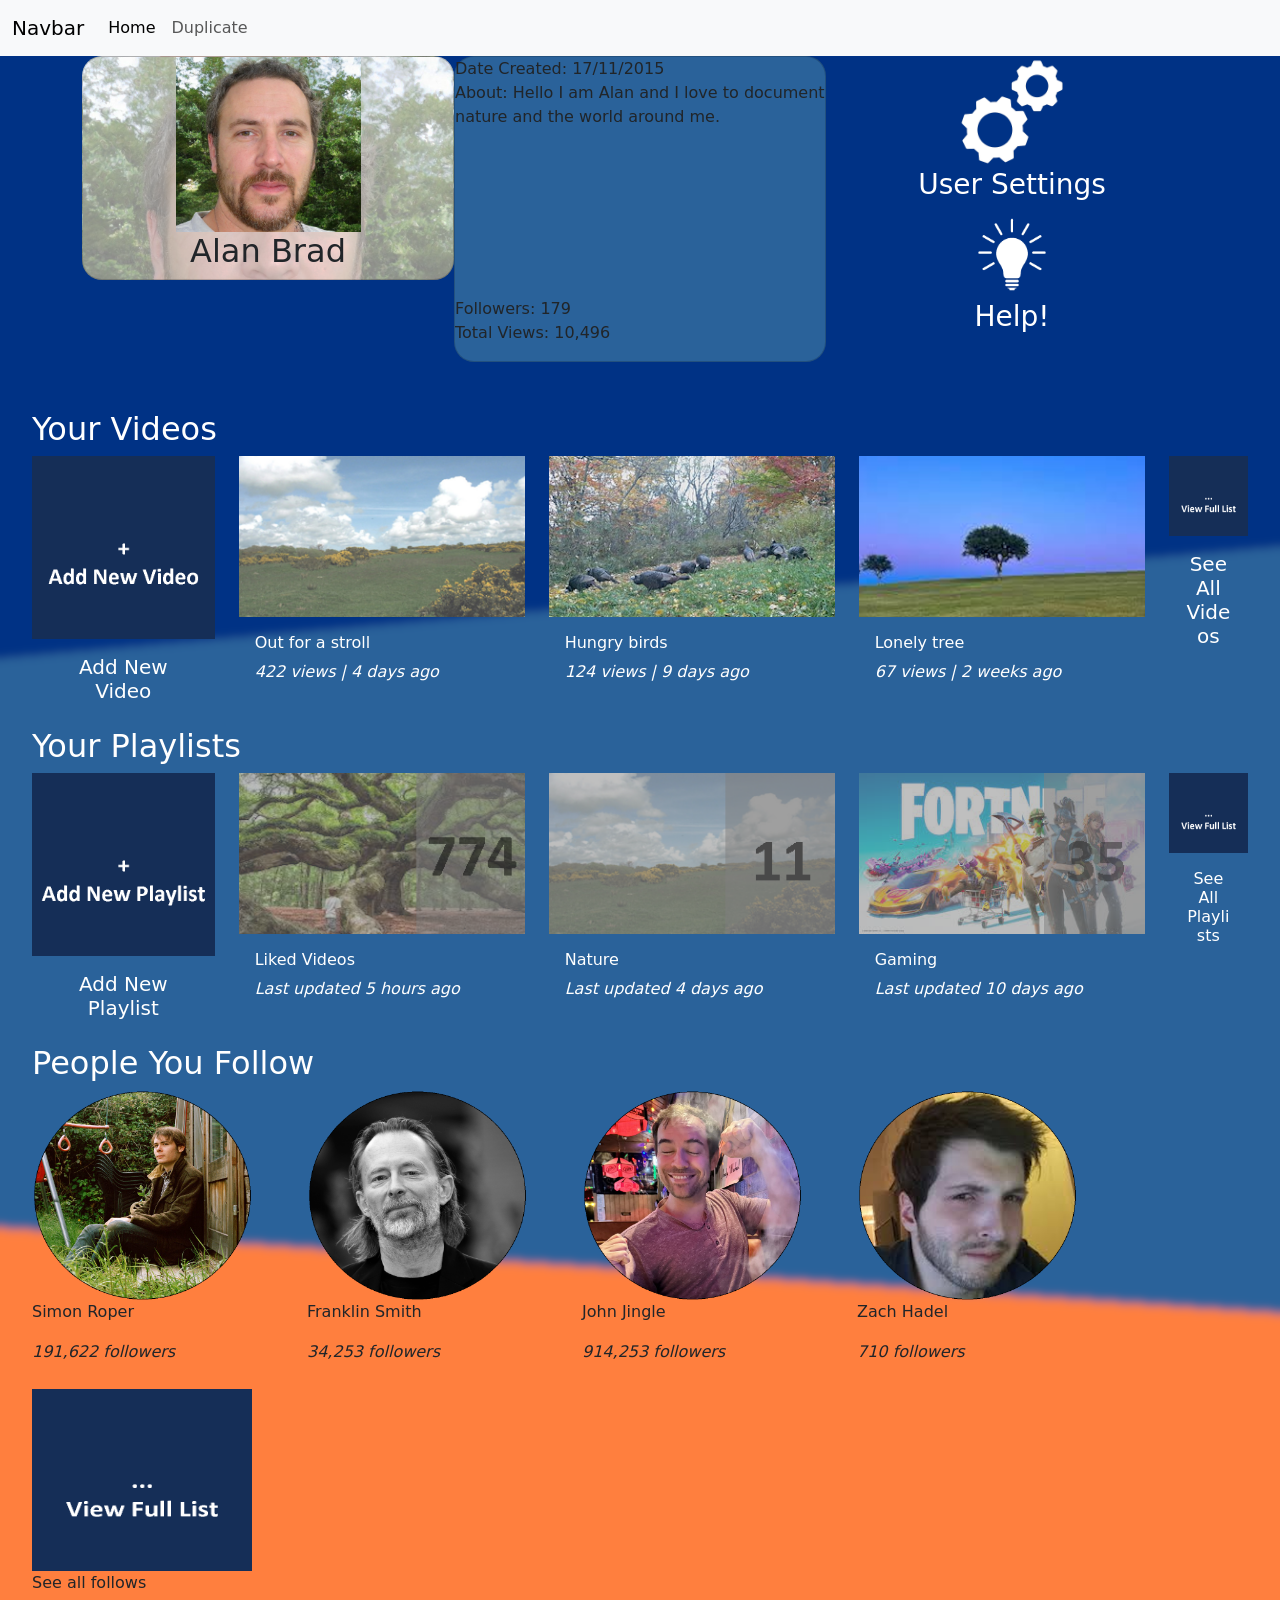
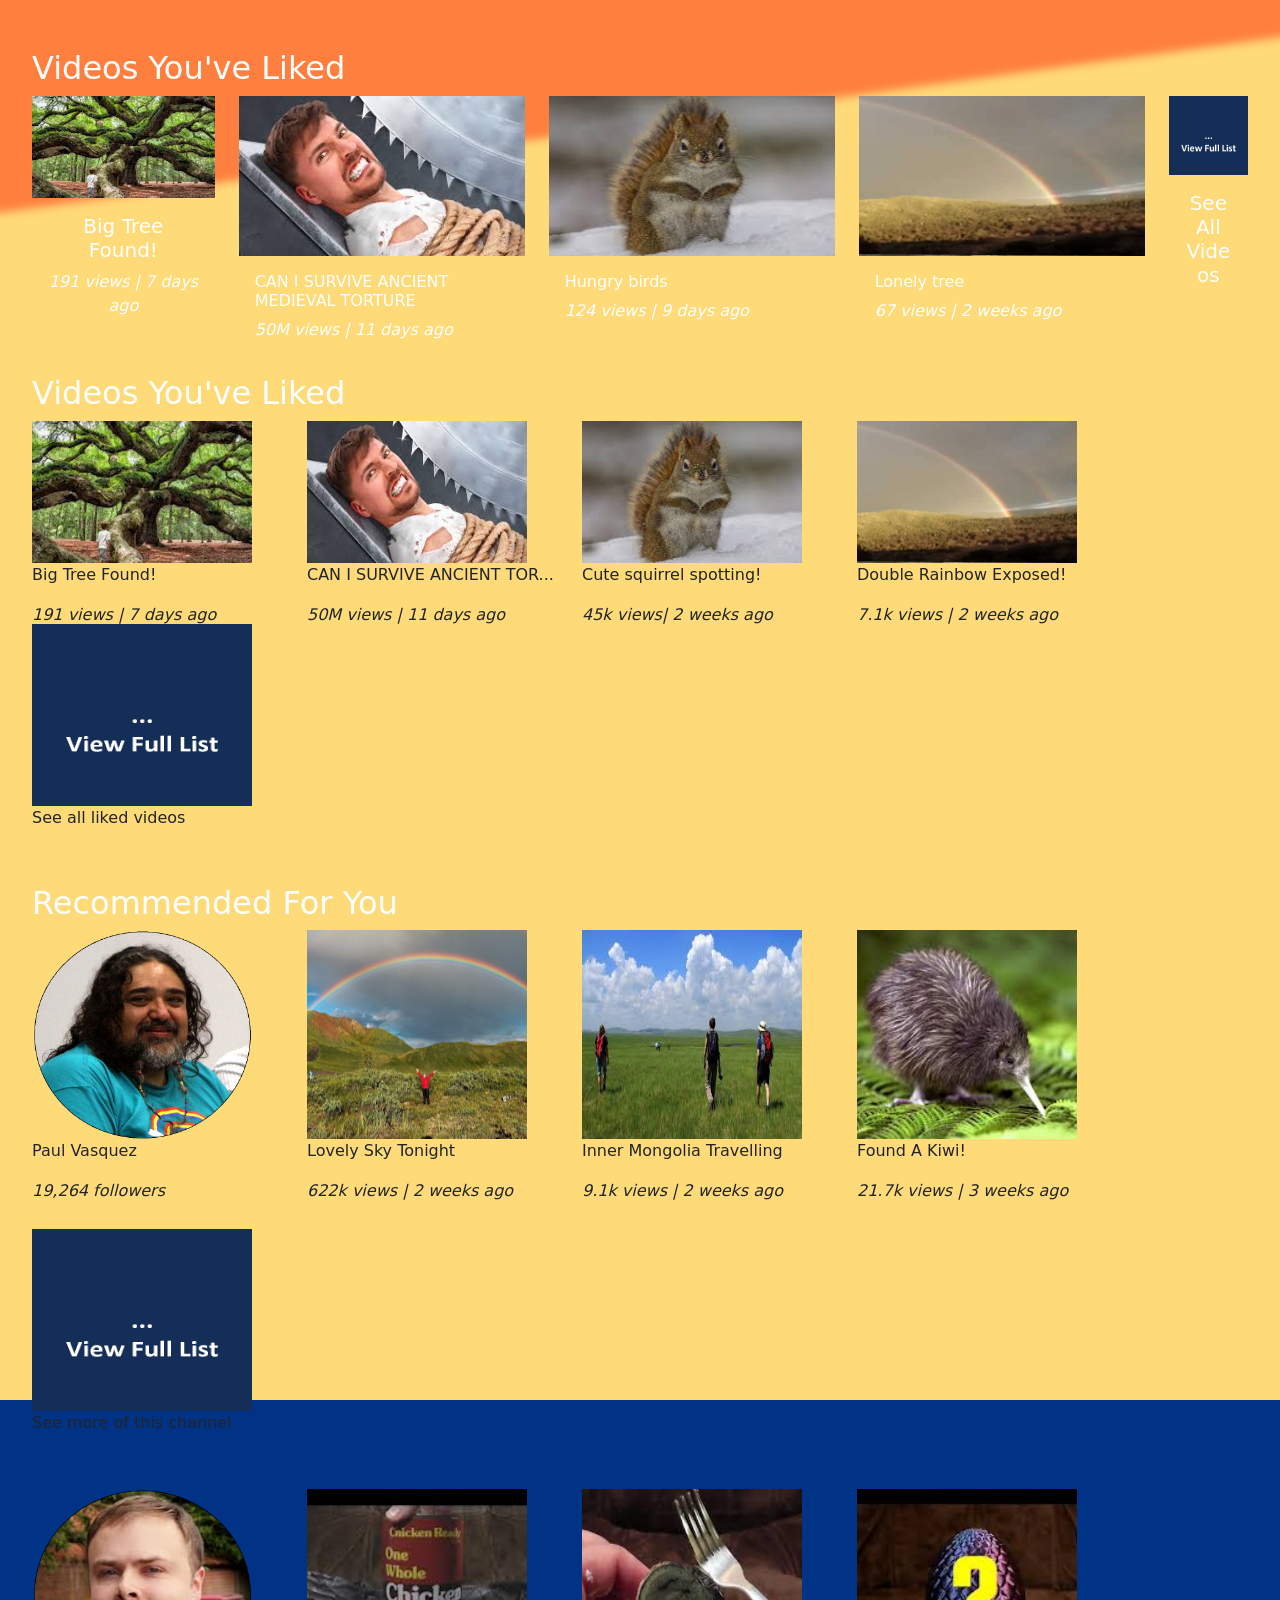
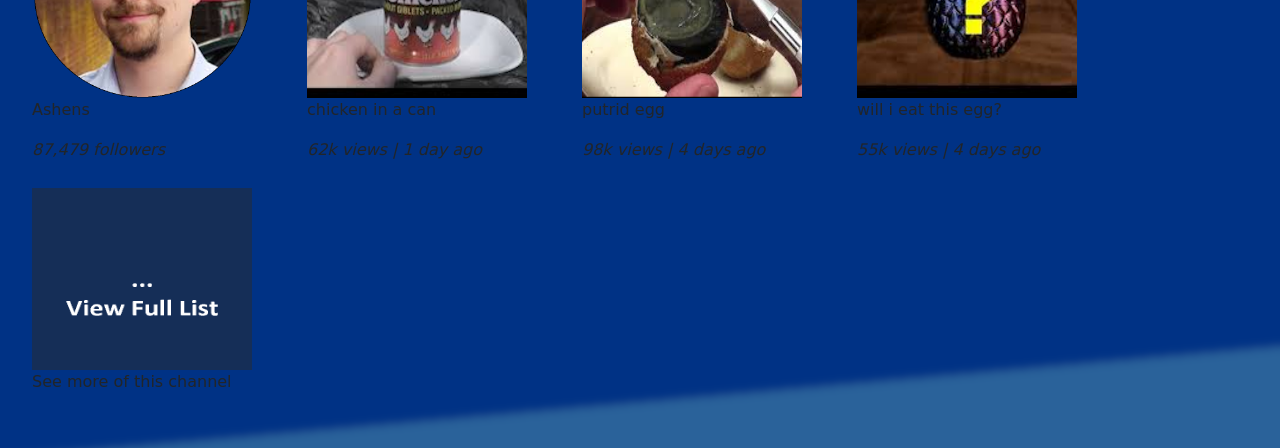
<file: James/index.html>
<!DOCTYPE html>
<html lang="en">
    <meta name="viewport" content="width=device-width, initial-scale=1.0">
    <head>
        <title>Alan Brad's Channel</title>
        <link rel="stylesheet" href="style.css">
        <link rel="stylesheet" href="https://cdn.jsdelivr.net/npm/bootstrap@5.3.8/dist/css/bootstrap.min.css">
        <script src="https://cdn.jsdelivr.net/npm/bootstrap@5.3.8/dist/js/bootstrap.bundle.min.js" defer></script>
    </head>
    <body>

        <nav class="navbar navbar-expand-lg bg-body-tertiary">
        <div class="container-fluid">
            <a class="navbar-brand" href="#">Navbar</a>
            <button class="navbar-toggler"
                    type="button"
                    data-bs-toggle="collapse"
                    data-bs-target="#navbarNavAltMarkup"
                    aria-controls="navbarNavAltMarkup"
                    aria-expanded="false"
                    aria-label="Toggle navigation">
            <span class="navbar-toggler-icon"></span>
            </button>
            <div class="collapse navbar-collapse" id="navbarNavAltMarkup">
                <div class="navbar-nav">
                    <a class="nav-link active" aria-current="page" href="../websitelafosse/index.html">Home</a>
                    <a class="nav-link" href="index.html" target="_blank">Duplicate</a>
                </div>
            </div>
        </div>
    </nav>

        <header>

            <div class="container">
                <div class="row row-cols-1 row-cols-md-3 g-0">
                    <div class="col-sm-3">
                        <div class="card" id="UserFace">
                            <img src="Images/ProfilePic.jpg" alt="Profile" style="height: 50%; width: 50%;" class="mx-auto">
                            <h2>Alan Brad</h2>
                        </div>
                    </div>
                    <div class="col-sm-6">
                        <div class="card" id="about">
                            <p>
                            Date Created: 17/11/2015
                            <br>
                            About: Hello I am Alan and I love to document nature and the world around me.
                            <br><br><br><br><br><br><br><br>
                            Followers: 179 <br> Total Views: 10,496
                            </p>
                        </div>
                    </div>
                    <div class="col-sm-3">
                        <div class="card text-white bg-transparent border-0 settings">
                            <img src="Images/Settings Cog.png" alt="Settings Logo" style="height:15%; width:30%;" class="mx-auto">
                            <h3>User Settings</h3>
                            <img src="Images/Help.png" alt="HelpImage" style="height: 15%; width: 30%;" class="mx-auto">
                            <h3>Help!</h3>
                        </div>
                    </div>
                </div>
            </div>

       
        </header>

        <br><br>

        <section>

        
        
        <h2 style="color: white;">Your Videos</h2>
        <div class="card-group Posted">
            <div class="row g-4">

                <div class="col-md-2">
                    <div class="card text-white border-0 bg-transparent">
                        <img src="Images/addnew.png" alt="New Vid" style="height:100%;width: 100%;">
                        <div class="card-body settings">
                            <h5>Add New Video</h5>
                        </div>
                    </div>  
                </div>

                <div class="col-md-3">
                    <div class="card text-white bg-transparent border-0">
                        <img src="Images/yourvid1.png" alt="Vid1" style="height:100%; width:100%;">
                        <div class="card-body">
                            <h6>Out for a stroll</h6>
                            <p><i>422 views | 4 days ago</i></p>
                        </div>
                    </div>
                </div>

                <div class="col-md-3">
                    <div class="card text-white bg-transparent border-0">
                        <img src="Images/yourvid2.png" alt="Vid2" style="height:100%; width:100%;">
                        <div class="card-body">
                            <h6>Hungry birds</h6>
                            <p><i>124 views | 9 days ago</i></p>
                        </div>
                    </div>
                </div>

                <div class="col-md-3">
                    <div class="card text-white bg-transparent border-0">
                        <img src="Images/yourvid3.png" alt="Vid3" style="height:100%; width:100%;">
                        <div class="card-body">
                            <h6>Lonely tree</h6>
                            <p><i>67 views | 2 weeks ago</i></p>
                        </div>
                    </div>
                </div>

                <div class="col-md-1">
                    <div class="card text-white bg-transparent border-0">
                        <img src="Images/seeAll.png" alt="Vid4" style="height:100%; width:100%;">
                        <div class="card-body settings">
                            <h5>See All Videos</h5>
                        </div>
                    </div>
                </div>                

            </div>
        </div>


        <h2 style="color: white;">Your Playlists</h2>
        <div class="card-group Posted">
            <div class="row g-4">

                <div class="col-md-2">
                    <div class="card text-white bg-transparent border-0">
                        <img src="Images/addnew2.png" alt="New Playlist" style="height:100%;width: 100%;">
                        <div class="card-body settings">
                            <h5>Add New Playlist</h5>
                        </div>
                    </div>  
                </div>

                <div class="col-md-3">
                    <div class="card text-white bg-transparent border-0">
                        <img src="Images/playlist2.png" alt="playlist 1" style="height:100%; width:100%;">
                        <div class="card-body">
                            <h6>Liked Videos</h6>
                            <p><i>Last updated 5 hours ago</i></p>
                        </div>
                    </div>
                </div>

                <div class="col-md-3">
                    <div class="card text-white bg-transparent border-0">
                        <img src="Images/playlist1.png" alt="playlist 2" style="height:100%; width:100%;">
                        <div class="card-body">
                            <h6>Nature</h6>
                            <p><i>Last updated 4 days ago</i></p>
                        </div>
                    </div>
                </div>

                <div class="col-md-3">
                    <div class="card text-white bg-transparent border-0">
                        <img src="Images/playlist3.png" alt="playlist 2" style="height:100%; width:100%;">
                        <div class="card-body">
                            <h6> Gaming</h6>
                            <p><i>Last updated 10 days ago</i></p>
                        </div>
                    </div>
                </div>

                <div class="col-md-1">
                    <div class="card text-white bg-transparent border-0">
                        <img src="Images/seeAll.png" alt="Vid4" style="height:100%; width:100%;">
                        <div class="card-body settings">
                            
                            <h6>See All Playlists</h6>
                        </div>
                    </div>
                </div>                

            </div>
        </div>


        <h2 style="color: white;">People You Follow</h2>
        <div class="flex-container" class="PostedVideos">
            <div>
                <img src="Images/followed1.png" alt="account1" style="height:70%; width:80%;">
                <p>Simon Roper</p>
                <p><i>191,622 followers</i></p>
            </div>
            <div>
                <img src="Images/followed2.png" alt="account2" style="height:70%; width:80%;">
                <p>Franklin Smith</p>
                <p><i>34,253 followers</i></p>
            </div>
            <div>
                <img src="Images/followed3.png" alt="account3" style="height:70%; width:80%;">
                <p>John Jingle</p>
                <p><i>914,253 followers</i></p>
            </div>
            <div>
                <img src="Images/followed4.png" alt="account4" style="height:70%; width:80%;">
                <p>Zach Hadel</p>
                <p><i>710 followers</i></p>
            </div>
            <div>
                <img src="Images/seeAll.png" alt="account5" style="height:70%; width:80%;">
                <p>See all follows</p>
            </div>
        </div>




               <h2 style="color: white;">Videos You've Liked</h2>
        <div class="card-group Posted">
            <div class="row g-4">

                <div class="col-md-2">
                    <div class="card text-white border-0 bg-transparent">
                        <img src="Images/liked1.png" alt="New Vid" style="height:100%;width: 100%;">
                        <div class="card-body settings">
                            <h5>Big Tree Found!</h5>
                            <p><i>191 views | 7 days ago</i></p>
                        </div>
                    </div>  
                </div>

                <div class="col-md-3">
                    <div class="card text-white bg-transparent border-0">
                        <img src="Images/liked2.png" alt="Vid1" style="height:100%; width:100%;">
                        <div class="card-body">
                            <h6>CAN I SURVIVE ANCIENT MEDIEVAL TORTURE</h6>
                            <p><i>50M views | 11 days ago</i></p>
                        </div>
                    </div>
                </div>

                <div class="col-md-3">
                    <div class="card text-white bg-transparent border-0">
                        <img src="Images/liked3.png" alt="Vid2" style="height:100%; width:100%;">
                        <div class="card-body">
                            <h6>Hungry birds</h6>
                            <p><i>124 views | 9 days ago</i></p>
                        </div>
                    </div>
                </div>

                <div class="col-md-3">
                    <div class="card text-white bg-transparent border-0">
                        <img src="Images/liked4.png" alt="Vid3" style="height:100%; width:100%;">
                        <div class="card-body">
                            <h6>Lonely tree</h6>
                            <p><i>67 views | 2 weeks ago</i></p>
                        </div>
                    </div>
                </div>

                <div class="col-md-1">
                    <div class="card text-white bg-transparent border-0">
                        <img src="Images/seeAll.png" alt="Vid4" style="height:100%; width:100%;">
                        <div class="card-body settings">
                            <h5>See All Videos</h5>
                        </div>
                    </div>
                </div>                

            </div>
        </div>




        <h2 style="color: white;">Videos You've Liked</h2>
        <div class="flex-container" class="PostedVideos">
            <div>
                <img src="Images/liked1.png" alt="liked1" style="height:70%; width:80%;">
                <p>Big Tree Found!</p>
                <p><i>191 views | 7 days ago</i></p>
            </div>
            <div>
                <img src="Images/liked2.png" alt="liked2" style="height:70%; width:80%;">
                <p>CAN I SURVIVE ANCIENT TOR...</p>
                <p><i>50M views | 11 days ago</i></p>
            </div>
            <div>
                <img src="Images/liked3.png" alt="liked3" style="height:70%; width:80%;">
                <p>Cute squirrel spotting!</p>
                <p><i>45k views| 2 weeks ago</i></p>
            </div>
            <div>
                <img src="Images/liked4.png" alt="liked4" style="height:70%; width:80%;">
                <p>Double Rainbow Exposed!</p>
                <p><i>7.1k views | 2 weeks ago</i></p>
            </div>
            <div>
                <img src="Images/seeAll.png" alt="liked5" style="height:70%; width:80%;">
                <p>See all liked videos</p>
            </div>
        </div>

        <h2 style="color: white;">Recommended For You</h2>
        <div class="flex-container">
            <div>
                <img src="Images/followed5.png" alt="account5" style="height:70%; width:80%;">
                <p>Paul Vasquez</p>
                <p><i>19,264 followers</i></p>
            </div>
            <div>
                <img src="Images/recommended1.png" alt="recommended1" style="height:70%; width:80%;">
                <p>Lovely Sky Tonight</p>
                <p><i>622k views | 2 weeks ago</i></p>
            </div>
            <div>
                <img src="Images/recommended2.png" alt="recommended2" style="height:70%; width:80%;">
                <p>Inner Mongolia Travelling</p>
                <p><i>9.1k views | 2 weeks ago</i></p>
            </div>
            <div>
                <img src="Images/recommended3.png" alt="recommended3" style="height:70%; width:80%;">
                <p>Found A Kiwi!</p>
                <p><i>21.7k views | 3 weeks ago</i></p>
            </div>
            <div>
                <img src="Images/seeAll.png" alt="seemore1" style="height:70%; width:80%;">
                <p>See more of this channel</p>
            </div>
        </div>

        <div class="flex-container">
            <div>
                <img src="Images/followed6.png" alt="account6" style="height:70%; width:80%;">
                <p>Ashens</p>
                <p><i>87,479 followers</i></p>
            </div>
            <div>
                <img src="Images/recommended4.png" alt="recommended4" style="height:70%; width:80%;">
                <p>chicken in a can</p>
                <p><i>62k views | 1 day ago</i></p>
            </div>
            <div>
                <img src="Images/recommended5.png" alt="recommended5" style="height:70%; width:80%;">
                <p>putrid egg</p>
                <p><i>98k views | 4 days ago</i></p>
            </div>
            <div>
                <img src="Images/recommended6.png" alt="recommended6" style="height:70%; width:80%;">
                <p>will i eat this egg?</p>
                <p><i>55k views | 4 days ago</i></p>
            </div>
            <div>
                <img src="Images/seeAll.png" alt="account5" style="height:70%; width:80%;">
                <p>See more of this channel</p>
            </div>
        </div>
    
    </section>
    </body>
</html>
</file>
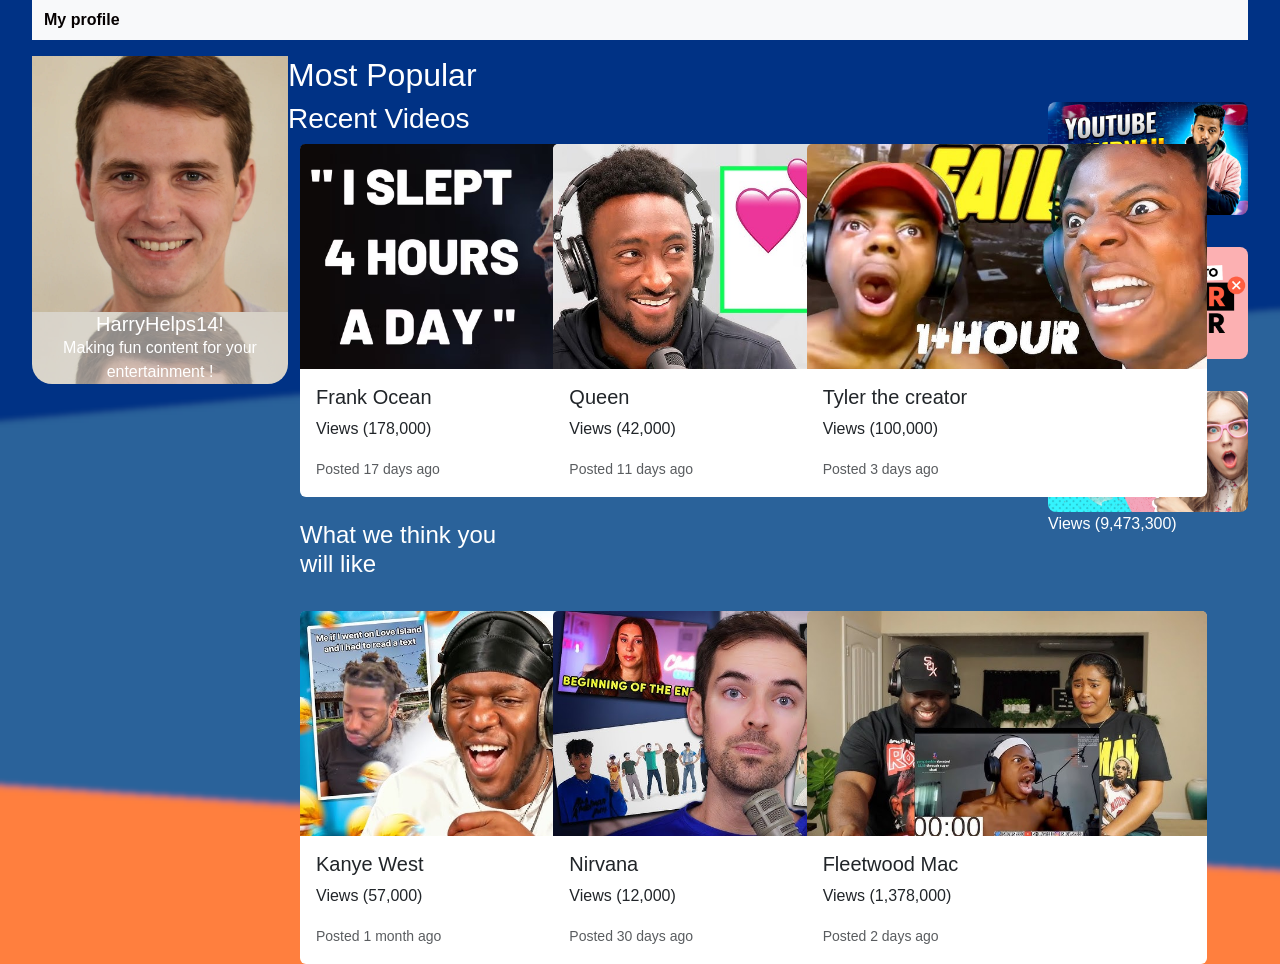
<file: websitelafosse/index.html>
<!DOCTYPE html>
<html lang="en">
  <head>
    <meta charset="UTF-8" />
    <meta name="viewport" content="width=device-width, initial-scale=1.0" />
    <link rel="stylesheet" href="https://cdn.jsdelivr.net/npm/bootstrap@5.3.8/dist/css/bootstrap.min.css">
    <script src="https://cdn.jsdelivr.net/npm/bootstrap@5.3.8/dist/js/bootstrap.bundle.min.js" defer> </script>
    <title>Luella Gowa</title>
    <link rel="stylesheet" href="styles.css" />
  </head>
  <body>
    <header>
        <nav class="navbar navbar-expand-lg bg-body-tertiary">
        <div class="container-fluid">
        <a href="profile.html"> My profile</a>
        <button class="navbar-toggler" type="button" data-bs-toggle="collapse" data-bs-target="#navbarNav"
                aria-controls="navbarNav" aria-expanded="false" aria-label="Toggle navigation">
                <span class="navbar-toggler-icon"></span>
            </button>
            <div class="collapse navbar-collapse" id="navbarNav">
                <ul class="navbar-nav">
                    <li class="nav-item">
      </nav>
<div class="maincard" style="width: 16rem;">
  <img src="images/harry.webp" class="card-img-top" width="20px">
  <div class="card-body">
    <h5 class="card-title">HarryHelps14!</h5>
    <p class="card-text">Making fun content for your entertainment !</p>
  </div>
</div>
        
            <h2>Most Popular</h2>
            <div class="popular-videos"
            <div class="card h-100">
                  <div class="card-body">
            <img src="images/back4.jpg" class="card-img-top" alt="..." />
        <p class="card-text"> Views (3,178,000)</p>
                   </div>
                  <div class="popular-videos"
                <div class="card h-100">
             <div class="card-body">
            <img src="images/back5.jpg" class="card-img-top" alt="..."/>
        <p class="card-text"> Views (4,258,000)</p>
                   </div>
                   <div class="popular-videos"
                   <div class="card h-100">
                    <div class="card-body">
            <img src="images/back6.webp" class="card-img-top" alt="..." />
        <p class="card-text"> Views (9,473,300)</p>
          </div>
        </div>
      </div>
    </header>
  <div>
  <h3>Recent Videos</h3>
  </div>
        <div class="row row-cols-1 row-cols-md-3 g-4">
  <div class="col">
    <div class="card h-100">
      <img src="images/back1.avif" class="card-img-top" alt="...">
      <div class="card-body">
        <h5 class="card-title">Frank Ocean</h5>
        <p class="card-text"> Views (178,000)</p>
        <p class="card-text"><small class="text-body-secondary">Posted 17 days ago</small></p>
      </div>
    </div>
  </div>
  <div class="col">
    <div class="card h-100">
      <img src="images/back2.jpg" class="card-img-top" alt="...">
      <div class="card-body">
        <h5 class="card-title">Queen</h5>
        <p class="card-text">Views (42,000)</p>
        <p class="card-text"><small class="text-body-secondary">Posted 11 days ago</small></p>
      </div>
    </div>
  </div>
  <div class="col">
    <div class="card h-100">
      <img src="images/back3.jpg" class="card-img-top" alt="...">
      <div class="card-body">
        <h5 class="card-title">Tyler the creator</h5>
        <p class="card-text">Views (100,000)</p>
        <p class="card-text"><small class="text-body-secondary">Posted 3 days ago</small></p>
      </div>
    </div>
  </div>
<h4> What we think you will like</h4>
<div>
</div>
<div></div>
  <div class="col">
    <div class="card h-100">
      <img src="images/back7.jpg" class="card-img-top" alt="...">
      <div class="card-body">
        <h5 class="card-title">Kanye West</h5>
        <p class="card-text">Views (57,000)</p>
        <p class="card-text"><small class="text-body-secondary">Posted 1 month ago</small></p>
      </div>
    </div>
  </div>
  <div class="col">
    <div class="card h-100">
      <img src="images/back8.jpg" class="card-img-top" alt="...">
      <div class="card-body">
        <h5 class="card-title">Nirvana</h5>
        <p class="card-text">Views (12,000)</p>
         <p class="card-text"><small class="text-body-secondary">Posted 30 days ago</small></p>
      </div>
    </div>
  </div>
  <div class="col">
    <div class="card h-100">
      <img src="images/back9.jpg" class="card-img-top" alt="...">
      <div class="card-body">
        <h5 class="card-title">Fleetwood Mac</h5>
        <p class="card-text">Views (1,378,000)</p>
        <p class="card-text"><small class="text-body-secondary">Posted 2 days ago</small></p>
      </div>
      <!-- <section class="recommend-section">
        <h2>Videos we think you will like</h2>
        <div class="grid">
          <div class="column">
            <img src="images/back4.jpg" alt="Recommended video 1" />
          </div>
          <div class="column">
            <img src="images/back5.jpg" alt="Recommended video 2" />
          </div>
          <div class="column">
            <img src="images/back6.webp" alt="Recommended video 3" />
          </div>
          <div class="column">
            <img src="images/back7.jpg" alt="Recommended video 4" />
          </div>
          <div class="column">
            <img src="images/back8.jpg" alt="Recommended video 5" />
          </div>
          <div class="column">
            <img src="images/back9.jpg" alt="Recommended video 6" />
          </div>
        </div>
      </section> -->
  </body>
</html>
</file>
<file: James/style.css>
#about{
    border-radius: 20px;
    background-color: #2A629A;
}

#UserFace{
    border-radius: 20px;
    background-color: rgba(222, 222, 222, 0.6);
    background-image: url(Images/ProfilePic.jpg);
    background-size: 100%, 100%;
    background-blend-mode: lighten;
    background-position: left top;
    text-align: center;
    position: relative;
    float: left;
}

.settings{
    text-align: center;
    background-color: rbga(1,1,1,0);
    float: right;
    text-overflow: ellipsis ellipsis;
    overflow: hidden;
}
body{
    background-image: url(Images/Background.png);
    font-family:'Gill Sans', 'Gill Sans MT', Calibri, 'Trebuchet MS', sans-serif;
}

.flex-container{
    display: flex;
    flex-direction: row;
    flex-wrap: wrap;
}

.flex-container > * {
    width: 275px;
}

.Posted{
    color: white;
}

section{
    width: 95%;
    margin-left: auto;
    margin-right: auto;
}

.bg-custom{
    background-color: #2A629A!important;
}
</file>
<file: websitelafosse/styles.css>
body {
  background: url("images/background.png");
  background-size: cover;
  font-family: "Gill Sans", "Gill Sans MT", Calibri, "Trebuchet MS",
    sans-serif;
  color: white;
}


body {
  max-width: 95%;
  margin: 0 auto;
}

.navbar {
  margin-bottom: 16px;
}

.navbar a {
  color: rgb(5, 0, 0);
  text-decoration: none;
  font-weight: 600;
}


.popular-videos {
  display: flex;
  flex-direction: column;
  gap: 8px;
  float: right;
}

.popular-videos img {
  width: 200px;
  border-radius: 8px;
  display: block;
}


.maincard{
    border-radius: 20px;
    background-color: rgba(222, 222, 222, 0.6);
    background-image: url(images/harry.webp);
    background-size: 100%, 100%;
    background-blend-mode: lighten;
    background-position: left top;
    text-align: center;
    position: relative;
    float: left;
    width: 300px;
}
.card {
  border: 2px;
  height: 300px;
  width: 400px;
}
</file>
